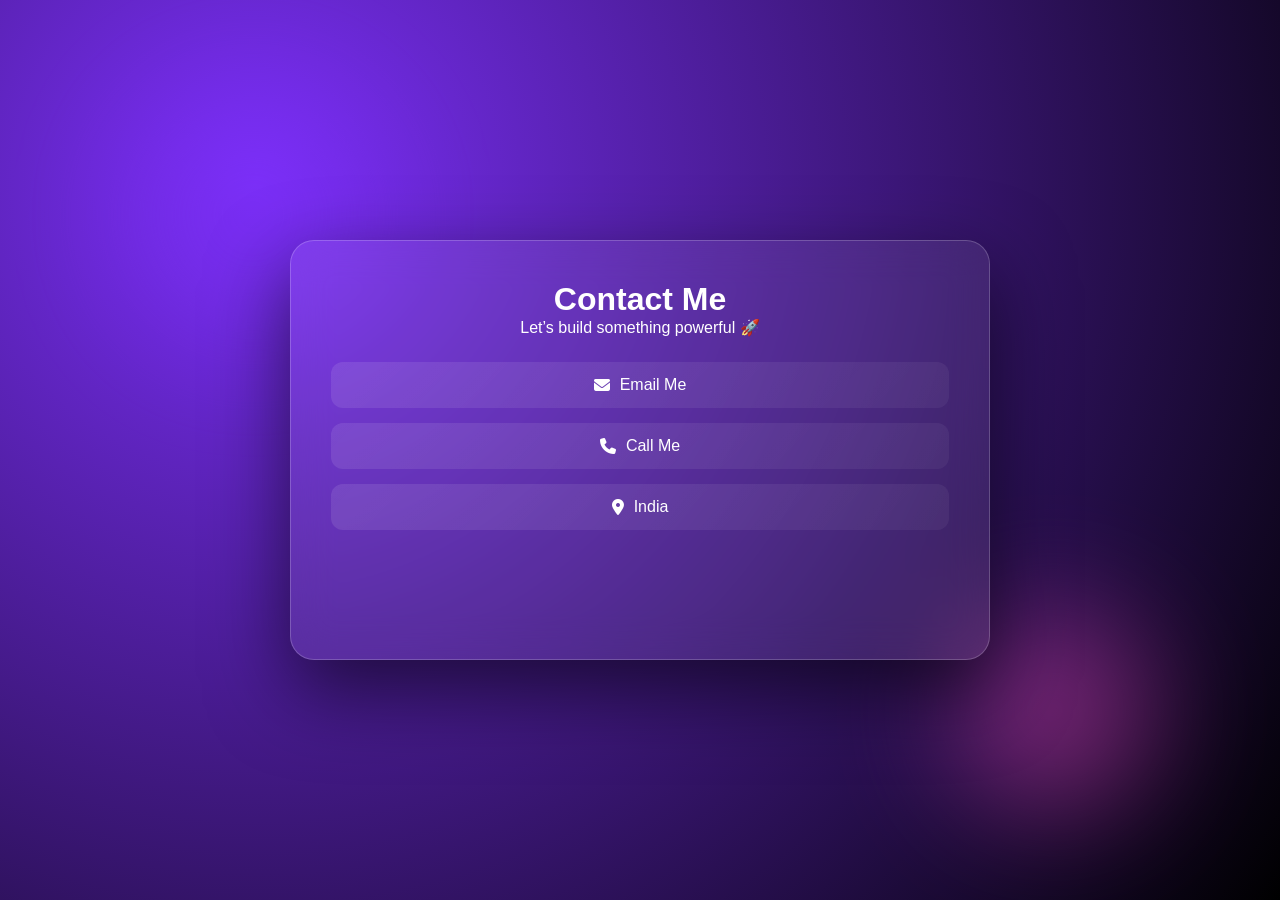
<file: contact.html>
<!DOCTYPE html>
<html lang="en">
<head>
<meta charset="UTF-8">
<meta name="viewport" content="width=device-width, initial-scale=1.0">
<title>3D Contact Pro</title>

<link rel="stylesheet" href="https://cdnjs.cloudflare.com/ajax/libs/font-awesome/6.5.0/css/all.min.css">

<style>

/* RESET */
*{
    margin:0;
    padding:0;
    box-sizing:border-box;
    font-family: 'Segoe UI', sans-serif;
}

/* BODY */
body{
    min-height:100vh;
    display:flex;
    align-items:center;
    justify-content:center;
    background: radial-gradient(circle at 20% 20%, #7b2ff7, #000);
    overflow-x:hidden;
    overflow-y:auto;
}

/* ORBS */
.orb{
    position:absolute;
    border-radius:50%;
    filter:blur(60px);
    opacity:0.4;
    animation: float 8s infinite ease-in-out;
}

.orb1{
    width:250px;height:250px;
    background:#7b2ff7;
    top:10%; left:10%;
}

.orb2{
    width:200px;height:200px;
    background:#ff4ecd;
    bottom:10%; right:10%;
    animation-delay:2s;
}

@keyframes float{
    0%,100%{transform:translateY(0)}
    50%{transform:translateY(-40px)}
}

/* WRAPPER */
.wrapper{
    perspective:1200px;
    width:100%;
    display:flex;
    justify-content:center;
    padding:20px;
}

/* CARD */
.card{
    width:700px;
    max-width:95%;
    min-height:420px;
    padding:40px;
    border-radius:24px;

    background: rgba(255,255,255,0.08);
    backdrop-filter: blur(20px);

    border:1px solid rgba(255,255,255,0.2);
    box-shadow:0 30px 80px rgba(0,0,0,0.6);

    color:#fff;
    text-align:center;

    transform-style:preserve-3d;
    transition: transform 0.15s ease;
    position:relative;
}

/* LIGHT SPOT */
.card::before{
    content:"";
    position:absolute;
    inset:0;
    background: radial-gradient(circle at var(--x) var(--y),
        rgba(255,255,255,0.25), transparent 40%);
    border-radius:24px;
    pointer-events:none;
}

/* TEXT */
.card h2{
    transform: translateZ(60px);
    font-size:32px;
}

.card p{
    transform: translateZ(40px);
    margin-bottom:25px;
}

/* INFO */
.info{
    display:flex;
    flex-direction:column;
    gap:15px;
}

/* ITEMS */
.info a,
.info div{
    text-decoration:none;
    padding:14px;
    border-radius:12px;
    color:#fff;

    display:flex;
    align-items:center;
    justify-content:center;
    gap:10px;

    background:linear-gradient(135deg, rgba(255,255,255,0.1), rgba(255,255,255,0.05));
    transform:translateZ(30px);
    transition:0.3s;
}

.info a:hover{
    transform:translateZ(60px) scale(1.05);
    background:linear-gradient(135deg,#7b2ff7,#ff4ecd);
}

/* GLOW */
.card:hover{
    box-shadow:0 0 40px rgba(255,78,205,0.4),
               0 30px 80px rgba(0,0,0,0.6);
}

/* ================= MOBILE FIX ================= */
@media(max-width:768px){

    body{
        align-items:center;
        justify-content:center;
        padding:20px;
        min-height:100vh;
    }

    .card{
        width:95%;
        padding:25px;
        min-height:auto;

        /* keep 3D but reduce effect */
        transform-style:preserve-3d;
        transition: transform 0.2s ease;
    }

    .card h2{
        font-size:24px;
    }

    .card p{
        font-size:14px;
    }

    .orb{
        filter:blur(80px);
        opacity:0.25;
    }
}

</style>
</head>

<body>

<div class="orb orb1"></div>
<div class="orb orb2"></div>

<div class="wrapper">
    <div class="card" id="card">

        <h2>Contact Me</h2>
        <p>Let’s build something powerful 🚀</p>

        <div class="info">

            <a href="mailto:rushikeshkakade603@gmail.com">
                <i class="fa fa-envelope"></i> Email Me
            </a>

            <a href="tel:+917039967948">
                <i class="fa fa-phone"></i> Call Me
            </a>

            <div>
                <i class="fa fa-location-dot"></i> India
            </div>

        </div>

    </div>
</div>

<script>

const card = document.getElementById("card");

let currentX = 0, currentY = 0;
let targetX = 0, targetY = 0;

/* DESKTOP MOUSE */
document.addEventListener("mousemove", (e) => {

    targetX = (window.innerWidth / 2 - e.clientX) / 25;
    targetY = (window.innerHeight / 2 - e.clientY) / 25;

    card.style.setProperty('--x', e.clientX + "px");
    card.style.setProperty('--y', e.clientY + "px");
});

/* MOBILE TOUCH SUPPORT */
document.addEventListener("touchmove", (e) => {
    let touch = e.touches[0];

    targetX = (window.innerWidth / 2 - touch.clientX) / 25;
    targetY = (window.innerHeight / 2 - touch.clientY) / 25;

    card.style.setProperty('--x', touch.clientX + "px");
    card.style.setProperty('--y', touch.clientY + "px");
});

/* ANIMATION LOOP */
let speed = window.innerWidth < 768 ? 0.05 : 0.1;

function animate(){
    currentX += (targetX - currentX) * speed;
    currentY += (targetY - currentY) * speed;

    card.style.transform = `rotateY(${currentX}deg) rotateX(${currentY}deg)`;

    requestAnimationFrame(animate);
}

animate();

/* RESET */
document.addEventListener("mouseleave", () => {
    targetX = 0;
    targetY = 0;
});

</script>

</body>
</html>
</file>
